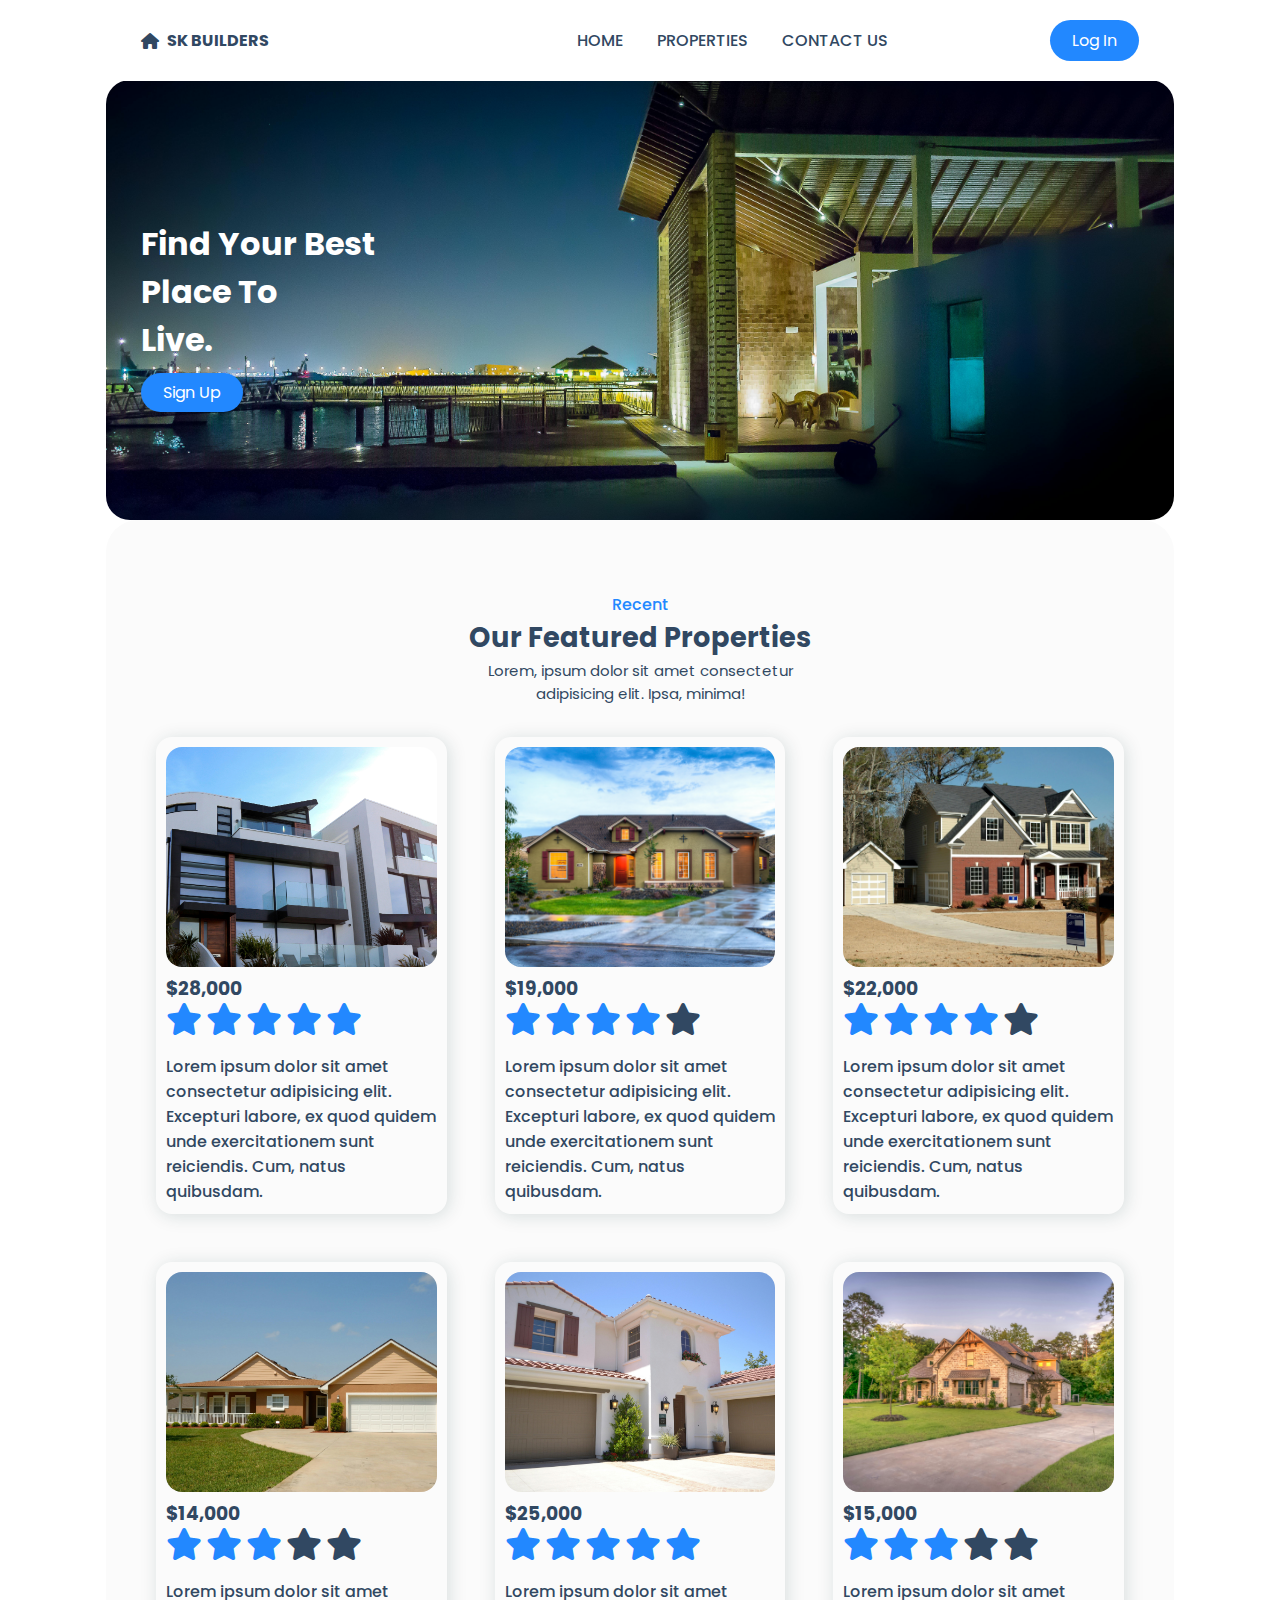
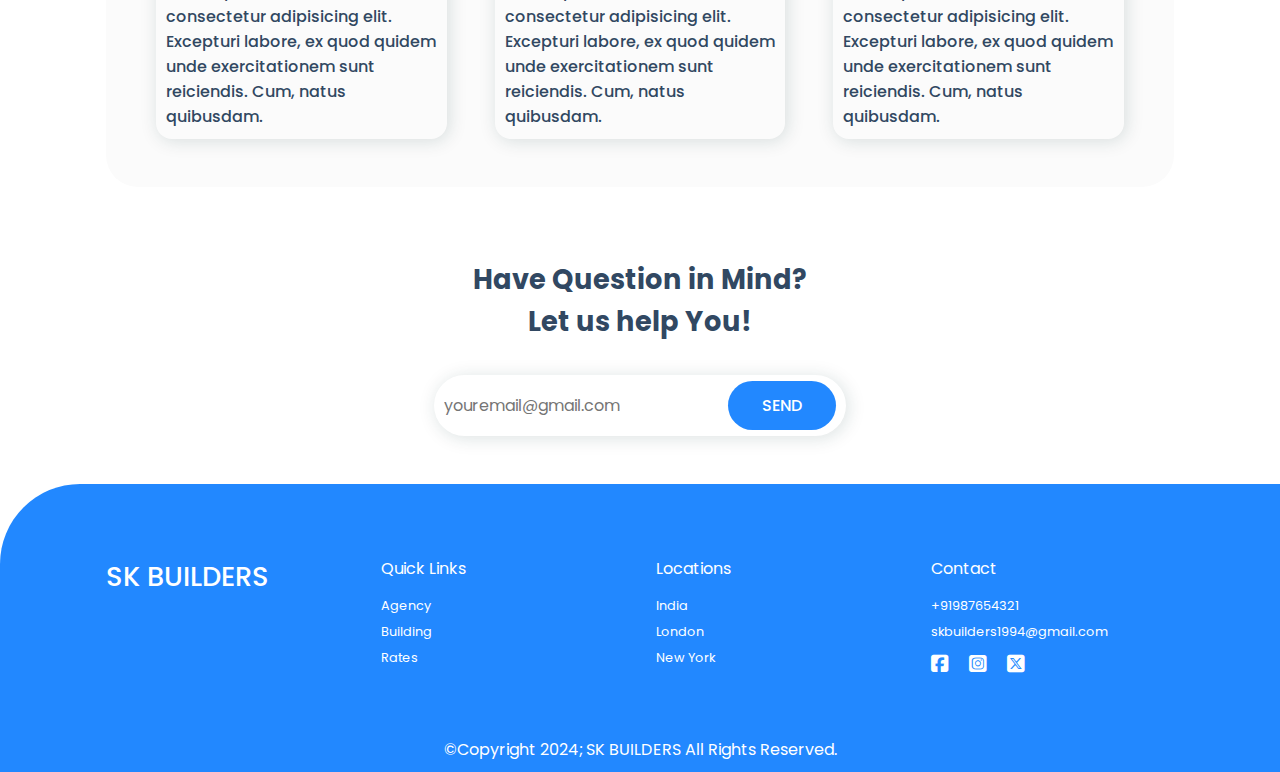
<file: index.html>
<!DOCTYPE html>
<html lang="en">

<head>
    <meta charset="UTF-8">
    <meta name="viewport" content="width=device-width, initial-scale=1.0">
    <title>SK Builders</title>
    <link rel="stylesheet" href="styles.css">
    <link rel="stylesheet" href="https://unpkg.com/boxicons@latest/css/boxicons.min.css">
    <link rel="stylesheet" href="https://cdnjs.cloudflare.com/ajax/libs/font-awesome/6.5.1/css/all.min.css">
</head>

<body>
    <!-- Header -->
    <header>
        <div class="nav container">
            <a href="index.html" class="logo"><i class="fa-solid fa-house"></i>SK Builders</a>
            <input type="checkbox" name="" id="menu">
            <label for="menu"><i class="bx bx-menu" id="menu-icon"></i></label>
            <ul class="navbar">
                <li><a href="#home">Home</a></li>
                <li><a href="#properties">Properties</a></li>
                <li><a href="#contact_us">Contact Us</a></li>
            </ul>
            <a href="./login.html" class="btn">Log In</a>
        </div>
    </header>

    <!-- Home -->

    <section class="home container" id="home">
        <div class="home-text">
            <h1>Find Your Best <br>Place To <br>Live.</h1>
            <a href="./signup.html" class="btn">Sign Up</a>
        </div>
    </section>

    <!-- Properties -->

    <section class="properties container" id="properties">
        <div class="heading">
            <span>Recent</span>
            <h2>Our Featured Properties</h2>
            <p>Lorem, ipsum dolor sit amet consectetur <br>adipisicing elit. Ipsa, minima!</p>
        </div>

        <div class="properties-container container">
            <div class="box">
                <img src="img/1.jpg" alt="">
                <h3>$28,000</h3>
                <span class="fa fa-star fa-2x checked"></span>
                <span class="fa fa-star fa-2x checked"></span>
                <span class="fa fa-star fa-2x checked"></span>
                <span class="fa fa-star fa-2x checked"></span>
                <span class="fa fa-star fa-2x checked"></span>

                <div class="content">
                    <p>Lorem ipsum dolor sit amet consectetur adipisicing elit. Excepturi labore, ex quod quidem unde
                        exercitationem sunt reiciendis. Cum, natus quibusdam.</p>
                </div>
            </div>

            <div class="box">
                <img src="img/2.jpg" alt="">
                <h3>$19,000</h3>
                <span class="fa fa-star fa-2x checked"></span>
                <span class="fa fa-star fa-2x checked"></span>
                <span class="fa fa-star fa-2x checked"></span>
                <span class="fa fa-star fa-2x checked"></span>
                <span class="fa fa-star fa-2x"></span>

                <div class="content">
                    <p>Lorem ipsum dolor sit amet consectetur adipisicing elit. Excepturi labore, ex quod quidem unde
                        exercitationem sunt reiciendis. Cum, natus quibusdam.</p>
                </div>
            </div>

            <div class="box">
                <img src="img/3.jpg" alt="">
                <h3>$22,000</h3>
                <span class="fa fa-star fa-2x checked"></span>
                <span class="fa fa-star fa-2x checked"></span>
                <span class="fa fa-star fa-2x checked"></span>
                <span class="fa fa-star fa-2x checked"></span>
                <span class="fa fa-star fa-2x"></span>

                <div class="content">
                    <p>Lorem ipsum dolor sit amet consectetur adipisicing elit. Excepturi labore, ex quod quidem unde
                        exercitationem sunt reiciendis. Cum, natus quibusdam.</p>
                </div>
            </div>

            <div class="box">
                <img src="img/4.jpg" alt="">
                <h3>$14,000</h3>
                <span class="fa fa-star fa-2x checked"></span>
                <span class="fa fa-star fa-2x checked"></span>
                <span class="fa fa-star fa-2x checked"></span>
                <span class="fa fa-star fa-2x"></span>
                <span class="fa fa-star fa-2x"></span>

                <div class="content">
                    <p>Lorem ipsum dolor sit amet consectetur adipisicing elit. Excepturi labore, ex quod quidem unde
                        exercitationem sunt reiciendis. Cum, natus quibusdam.</p>
                </div>
            </div>

            <div class="box">
                <img src="img/5.jpg" alt="">
                <h3>$25,000</h3>
                <span class="fa fa-star fa-2x checked"></span>
                <span class="fa fa-star fa-2x checked"></span>
                <span class="fa fa-star fa-2x checked"></span>
                <span class="fa fa-star fa-2x checked"></span>
                <span class="fa fa-star fa-2x checked"></span>

                <div class="content">
                    <p>Lorem ipsum dolor sit amet consectetur adipisicing elit. Excepturi labore, ex quod quidem unde
                        exercitationem sunt reiciendis. Cum, natus quibusdam.</p>
                </div>
            </div>

            <div class="box">
                <img src="img/6.jpg" alt="">
                <h3>$15,000</h3>
                <span class="fa fa-star fa-2x checked"></span>
                <span class="fa fa-star fa-2x checked"></span>
                <span class="fa fa-star fa-2x checked"></span>
                <span class="fa fa-star fa-2x"></span>
                <span class="fa fa-star fa-2x"></span>

                <div class="content">
                    <p>Lorem ipsum dolor sit amet consectetur adipisicing elit. Excepturi labore, ex quod quidem unde
                        exercitationem sunt reiciendis. Cum, natus quibusdam.</p>
                </div>
            </div>
        </div>
    </section>

    <!-- Contact Us -->

    <section class="contact_us container" id="contact_us">
        <h2>Have Question in Mind? <br>Let us help You!</h2>
        <form action="">
            <input type="email" name="" id="email-box" placeholder="youremail@gmail.com" required>
            <input type="submit" value="Send" class="btn">
        </form>
    </section>

    <!-- Footer -->

    <section class="footer" id="footer">
        <div class="footer-container container">
            <h2>SK BUILDERS</h2>

            <div class="footer-box">
                <h3>Quick Links</h3>
                <a href="#">Agency</a>
                <a href="#">Building</a>
                <a href="#">Rates</a>
            </div>

            <div class="footer-box">
                <h3>Locations</h3>
                <a href="#">India</a>
                <a href="#">London</a>
                <a href="#">New York</a>
            </div>

            <div class="footer-box">
                <h3>Contact</h3>
                <a href="#">+91987654321</a>
                <a href="#">skbuilders1994@gmail.com</a>
                <div class="social">
                    <a href="#"><i class="fa-brands fa-square-facebook"></i></a>
                    <a href="#"><i class="fa-brands fa-square-instagram"></i></a>
                    <a href="#"><i class="fa-brands fa-square-x-twitter"></i></a>
                </div>
            </div>

        </div>
    </section>

    <div class="copyright">
        <p>&copy;Copyright 2024; SK BUILDERS All Rights Reserved.</p>
    </div>

</body>

</html>
</file>
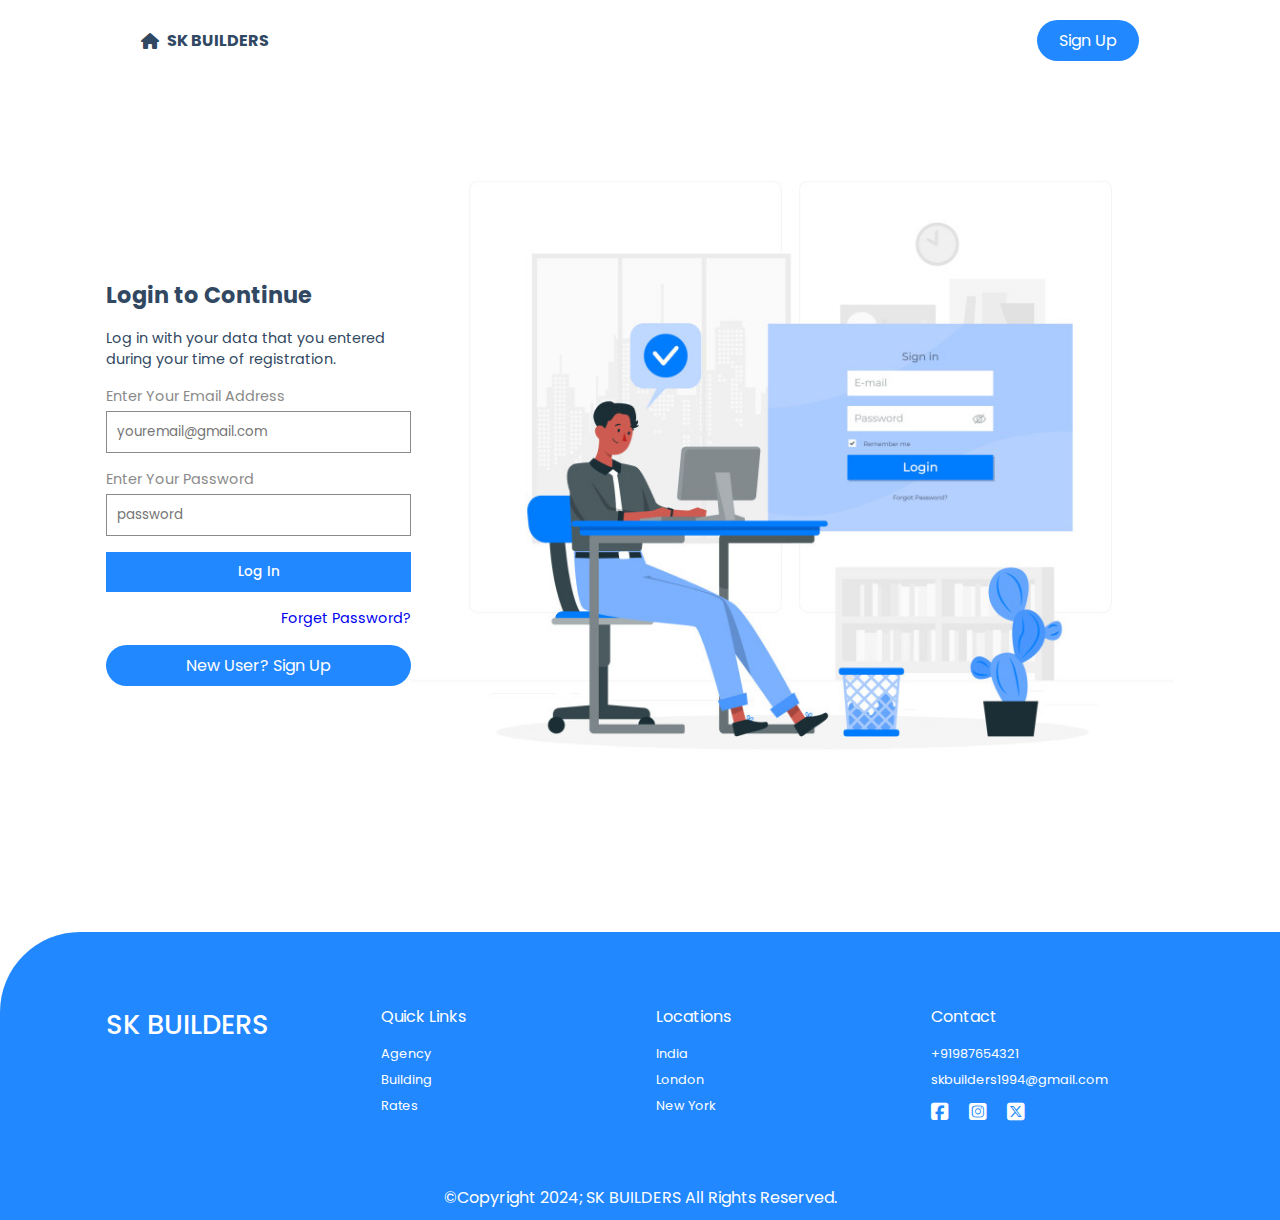
<file: login.html>
<!DOCTYPE html>
<html lang="en">

<head>
    <meta charset="UTF-8">
    <meta name="viewport" content="width=device-width, initial-scale=1.0">
    <title>SK Builders | Log In</title>
    <link rel="stylesheet" href="styles.css">
    <link rel="stylesheet" href="https://unpkg.com/boxicons@latest/css/boxicons.min.css">
    <link rel="stylesheet" href="https://cdnjs.cloudflare.com/ajax/libs/font-awesome/6.5.1/css/all.min.css">
</head>

<body>
    <!-- Header -->
    <header>
        <div class="nav container">
            <a href="index.html" class="logo"><i class="fa-solid fa-house"></i>SK Builders</a>

            <a href="signup.html" class="btn">Sign Up</a>
        </div>
    </header>

    <!-- Login -->

    <div class="login container">
        <div class="login-container">
            <h2>Login to Continue</h2>
            <p>Log in with your data that you entered <br>during your time of registration.</p>
            <form action="">
                <span>Enter Your Email Address</span>
                <input type="email" name="" id="" placeholder="youremail@gmail.com" required>
                <span>Enter Your Password</span>
                <input type="password" name="" id="" placeholder="password" required>
                <input type="submit" value="Log In" class="button">
                <a href="#">Forget Password?</a>
            </form>
            <a href="signup.html" class="btn">New User? Sign Up</a>
        </div>
        <div class="login-image">
            <img src="./img/login.jpg" alt="">
        </div>
    </div>

    <!-- Footer -->

    <section class="footer" id="footer">
        <div class="footer-container container">
            <h2>SK BUILDERS</h2>

            <div class="footer-box">
                <h3>Quick Links</h3>
                <a href="#">Agency</a>
                <a href="#">Building</a>
                <a href="#">Rates</a>
            </div>

            <div class="footer-box">
                <h3>Locations</h3>
                <a href="#">India</a>
                <a href="#">London</a>
                <a href="#">New York</a>
            </div>

            <div class="footer-box">
                <h3>Contact</h3>
                <a href="#">+91987654321</a>
                <a href="#">skbuilders1994@gmail.com</a>
                <div class="social">
                    <a href="#"><i class="fa-brands fa-square-facebook"></i></a>
                    <a href="#"><i class="fa-brands fa-square-instagram"></i></a>
                    <a href="#"><i class="fa-brands fa-square-x-twitter"></i></a>
                </div>
            </div>

        </div>
    </section>

    <div class="copyright">
        <p>&copy;Copyright 2024; SK BUILDERS All Rights Reserved.</p>
    </div>

</body>

</html>
</file>
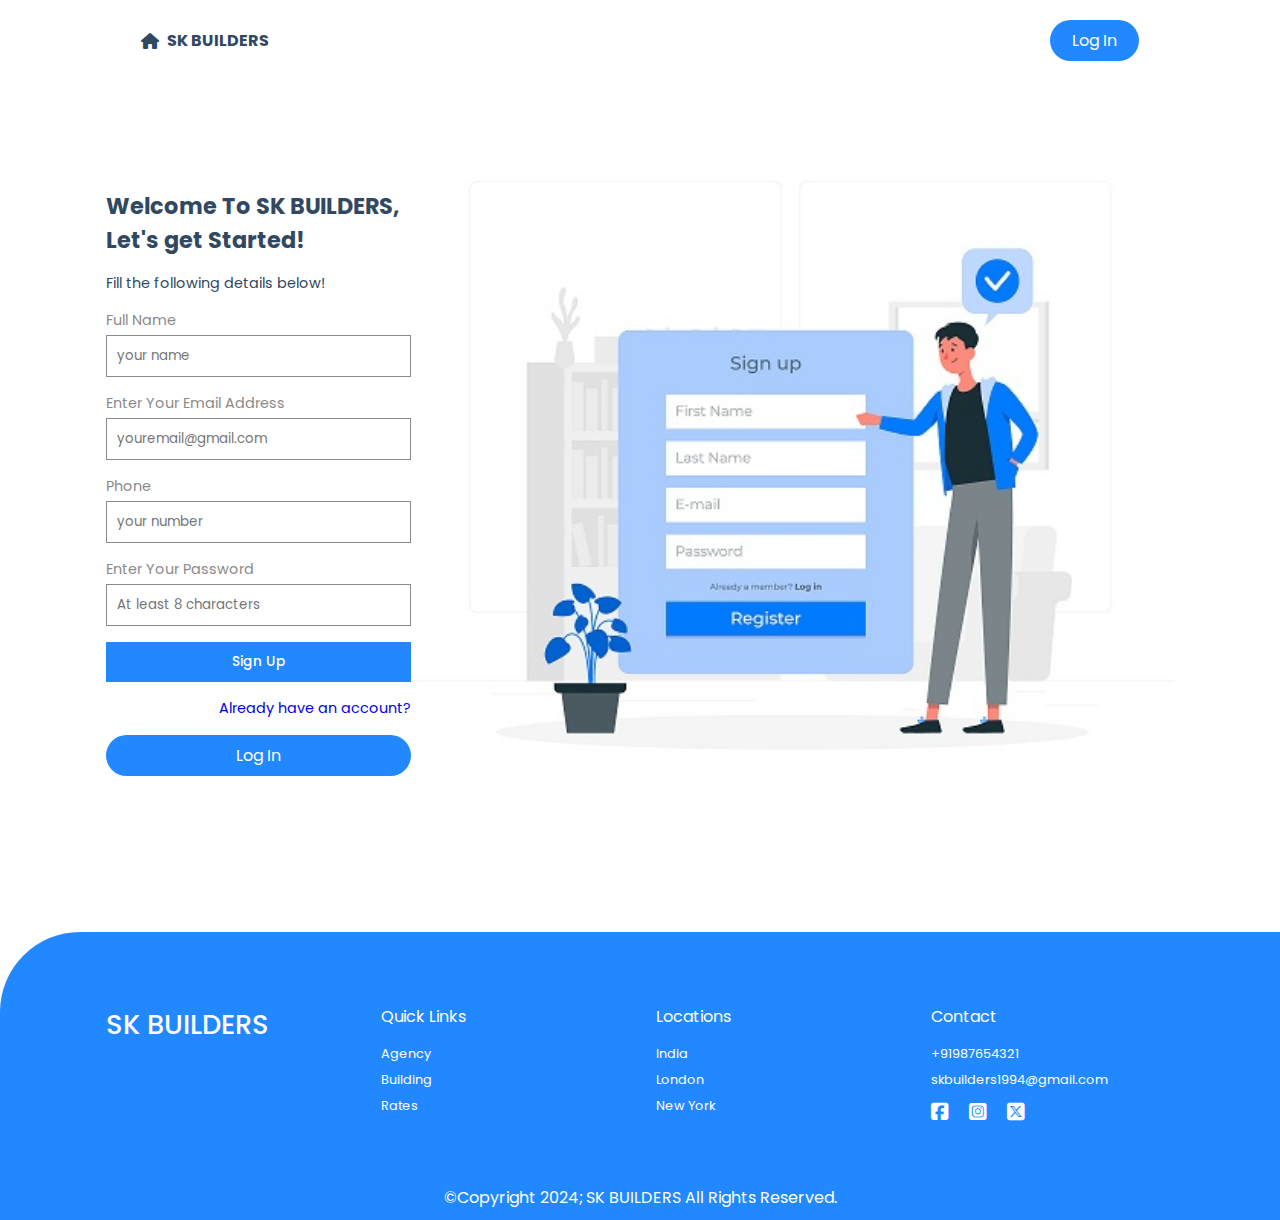
<file: signup.html>
<!DOCTYPE html>
<html lang="en">

<head>
    <meta charset="UTF-8">
    <meta name="viewport" content="width=device-width, initial-scale=1.0">
    <title>SK Builders | Sign Up</title>
    <link rel="stylesheet" href="styles.css">
    <link rel="stylesheet" href="https://unpkg.com/boxicons@latest/css/boxicons.min.css">
    <link rel="stylesheet" href="https://cdnjs.cloudflare.com/ajax/libs/font-awesome/6.5.1/css/all.min.css">
</head>

<body>
    <!-- Header -->
    <header>
        <div class="nav container">
            <a href="index.html" class="logo"><i class="fa-solid fa-house"></i>SK Builders</a>

            <a href="login.html" class="btn">Log In</a>
        </div>
    </header>

    <!-- Sign Up -->

    <div class="login container">
        <div class="login-container">
            <h2>Welcome To SK BUILDERS, Let's get Started! </h2>
            <p>Fill the following details below!</p>
            <form action="">
                <span>Full Name</span>
                <input type="text" name="" id="" placeholder="your name" required>
                <span>Enter Your Email Address</span>
                <input type="email" name="" id="" placeholder="youremail@gmail.com" required>
                <span>Phone</span>
                <input type="tel" name="" id="" placeholder="your number" required>
                <span>Enter Your Password</span>
                <input type="password" name="" id="" placeholder="At least 8 characters" required>
                <input type="submit" value="Sign Up" class="button">
                <a href="login.html">Already have an account?</a>
            </form>
            <a href="login.html" class="btn">Log In</a>
        </div>
        <div class="login-image">
            <img src="./img/signup.jpg" alt="">
        </div>
    </div>

    <!-- Footer -->

    <section class="footer" id="footer">
        <div class="footer-container container">
            <h2>SK BUILDERS</h2>

            <div class="footer-box">
                <h3>Quick Links</h3>
                <a href="#">Agency</a>
                <a href="#">Building</a>
                <a href="#">Rates</a>
            </div>

            <div class="footer-box">
                <h3>Locations</h3>
                <a href="#">India</a>
                <a href="#">London</a>
                <a href="#">New York</a>
            </div>

            <div class="footer-box">
                <h3>Contact</h3>
                <a href="#">+91987654321</a>
                <a href="#">skbuilders1994@gmail.com</a>
                <div class="social">
                    <a href="#"><i class="fa-brands fa-square-facebook"></i></a>
                    <a href="#"><i class="fa-brands fa-square-instagram"></i></a>
                    <a href="#"><i class="fa-brands fa-square-x-twitter"></i></a>
                </div>
            </div>

        </div>
    </section>

    <div class="copyright">
        <p>&copy;Copyright 2024; SK BUILDERS All Rights Reserved.</p>
    </div>

</body>

</html>
</file>
<file: styles.css>
@import url('https://fonts.googleapis.com/css2?family=Poppins:wght@400;500;600;700&display=swap');

* {
    font-family: 'Poppins', sans-serif;
    margin: 0;
    padding: 0;
    box-sizing: border-box;
    scroll-behavior: smooth;
    scroll-padding-top: 3rem;
    list-style: none;
    text-decoration: none;
}

:root {
    --main-color: #2288ff;
    --second-color: #192f6a;
    --text-color: #314862;
    --bg-color: #fff;
    --box-shadow: 2px 2px 18px rgb(14 52 54 / 15%);

}

img {
    width: 100%;
}

body {
    color: var(--text-color);
}

section {
    padding: 4.5rem 0 3rem;
}

.container {
    max-width: 1068px;
    margin-right: auto;
    margin-left: auto;
}

/* Header */

header {
    display: block;
    width: 100%;
    background: var(--bg-color);
    position: fixed;
    top: 0;
    left: 0;
    z-index: 100;
}

.nav {
    display: flex;
    align-items: center;
    justify-content: space-between;
    padding: 20px 35px;
}

.logo {
    display: flex;
    align-items: center;
    column-gap: 0.5rem;
    font-size: 1rem;
    font-weight: 700;
    color: var(--text-color);
    text-transform: uppercase;
}

.logo:hover {
    text-decoration: underline;
    color: var(--main-color);
}

.logo .bx {
    font-size: 24px;
    color: var(--main-color);
}

.navbar {
    display: flex;
}

.navbar a {
    padding: 8px 17px;
    color: var(--text-color);
    font-size: 1rem;
    text-transform: uppercase;
    font-weight: 500;
}

.navbar a:hover {
    text-decoration: underline;
    color: var(--main-color);
}

#menu-icon {
    font-size: 24px;
    cursor: pointer;
    display: none;
}

#menu {
    display: none;
}

.btn {
    padding: 8px 22px;
    background: var(--main-color);
    color: var(--bg-color);
    border-radius: 5rem;
}

.btn:hover {
    background: #3492fd;
}


/* Home */
.home {
    margin-top: 5rem;
    background: url(img/Thumb.jpg);
    background-repeat: no-repeat;
    background-size: cover;
    background-position: center;
    height: 440px;
    border-radius: 1.5rem;
    display: flex;
    align-items: center;

}

.home-text {
    padding-left: 35px;
}

.home-text h1 {
    color: var(--bg-color);
    font-size: 2rem;
    margin-bottom: 1rem;
}

/* Properties */

.heading {
    text-align: center;
    margin-bottom: 2rem;
}

.heading span {
    font-weight: 500;
    color: var(--main-color);
}

.heading h2 {
    font-size: 1.7rem;
}

.heading p {
    font-size: 0.938rem;
}

.properties {
    background: #fbfbfb;
    border-radius: 2rem;
}

.checked {
    color: #2288ff;
}

.properties-container {
    display: grid;
    grid-template-columns: repeat(auto-fit, minmax(240px, auto));
    gap: 3rem;
    padding: 0 50px;
}

.properties-container .box {
    background: var(--box-shadow);
    padding: 10px;
    border-radius: 1rem;
    box-shadow: var(--box-shadow);
}

.properties-container .box:hover {
    transform: translateY(-10px);
    transition: 0.5s;
    cursor: pointer;
}

.properties-container .box img {
    border-radius: 1rem;
    height: 220px;
    object-fit: cover;
    object-position: center;
}

.properties-container .box .content {
    display: flex;
    justify-content: space-between;
    margin-top: 1rem;
    font-weight: 500;
}

/* Contact Us */

.contact_us {
    display: flex;
    flex-direction: column;
    align-items: center;
    row-gap: 2rem;
    justify-content: center;
    text-align: center;
}

.contact_us h2 {
    font-size: 1.7rem;
}

.contact_us form {
    background: var(--bg-color);
    box-shadow: var(--box-shadow);
    padding: 6px 10px;
    border-radius: 5rem;
}

.contact_us form input {
    border: none;
    outline: none;
    font-size: 1rem;
}

.contact_us #email-box {
    width: 280px;
}

.contact_us .btn {
    padding: 12px 34px;
    font-weight: 500;
    text-transform: uppercase;
}

.contact_us .btn:hover {
    cursor: pointer;
}

/* Footer */

.footer {
    background: var(--main-color);
    color: var(--bg-color);
    border-radius: 5rem 0 0 0;
}

.footer-container {
    display: grid;
    grid-template-columns: repeat(auto-fit, minmax(240px, auto));
    gap: 2rem;
}

.footer-container h2 {
    font-size: 1.7rem;
    font-weight: 500;
}

.footer-box {
    display: flex;
    flex-direction: column;
}

.footer-box h3 {
    margin-bottom: 1rem;
    font-size: 1rem;
    font-weight: 400;
}

.footer-box a {
    font-size: 0.8rem;
    color: var(--bg-color);
    font-weight: 400;
    margin-bottom: 0.5rem;
}

.footer-box a:hover {
    color: var(--text-color);
}

.social a {
    font-size: 20px;
    margin-right: 1rem;
}

.social a:hover {
    color: var(--second-color);
}

.copyright {
    padding: 10px;
    text-align: center;
    color: var(--bg-color);
    background: var(--main-color);
}

/* Login and Sign Up */

.login {
    display: grid;
    grid-template-columns: 0.4fr 1fr;
    align-items: center;
    min-height: 100vh;
    margin-top: 2rem;
}


.login-container {
    display: flex;
    flex-direction: column;
    row-gap: 1rem;
}

.login-container h2 {
    font-size: 1.4rem;
}

.login-container p {
    font-size: 0.9rem;
}

.login-container form {
    display: flex;
    flex-direction: column;
}

.login-container form span {
    font-size: 0.9rem;
    color: #8a8a8a;
    margin-bottom: 4px;
}

.login-container form input {
    border: 1px solid #8a8a8a;
    outline: none;
    padding: 10px;
    margin-bottom: 1rem;
    background: var(--bg-color);
}

.login-container form .button {
    outline: none;
    border: none;
    background: var(--main-color);
    color: var(--bg-color);
    font-size: 0.85rem;
    font-weight: 500;
}

.login-container form .button:hover {
    cursor: pointer;
    background-color: #3492fd;
}

.login-container form a {
    font-size: 0.9rem;
    text-align: right;
}

.login-container .btn {
    text-align: center;
}

/* Responsive */

@media (max-width: 1080px) {
    .container {
        margin-left: 1rem;
        margin-right: 1rem;
    }
}

@media (max-width: 880px) {
    section {
        padding: 4rem 0 3rem;

    }

    .properties-container {
        grid-template-columns: repeat(auto-fit, minmax(200px, auto));
        gap: 1rem;
        padding: 0 10px;
    }

    .footer-container {
        grid-template-columns: repeat(auto-fit, minmax(200px, auto));
        gap: 1rem;
    }

    .login {
        grid-template-columns: 0.6fr 1fr;
    }
}

@media (max-width: 768px) {
    .nav {
        padding: 10px 0;
    }

    #menu-icon {
        display: initial;
    }

    .navbar {
        position: absolute;
        top: 100%;
        right: 0;
        left: 0;
        display: flex;
        flex-direction: column;
        background: var(--second-color);
        text-align: center;
        clip-path: circle(0% at 100% 1%);
        transition: 0.6s;
    }

    .navbar a {
        display: block;
        margin: 1rem;
        padding: 20px;
        color: var(--bg-color);
    }

    .navbar a:hover {
        background: var(--main-color);
        color: var(--bg-color);
        transition: 0.2s;
    }

    #menu:checked~.navbar {
        clip-path: circle(144% at 100% 1%);
    }
}

@media (max-width: 638px) {
    .login {
        grid-template-columns: 0.8fr 1fr;
    }

    .login {
        margin-top: 3rem;
    }
}

@media (max-width: 572px) {
    .login-image {
        display: flex;
    }

    .login {
        padding: 15px;
        justify-content: center;
        grid-template-columns: 1fr;
    }
}

@media (max-width: 442px) {
    .home-text {
        padding-left: 14px;
    }

    .home-text h1 {
        font-size: 1.7rem;
    }

    .heading h2,
    .contact_us h2 {
        font-size: 1.4rem;
    }

    .properties-container {
        padding: 0;
    }

    .contact_us #email-box {
        width: 180px;
    }

    .footer {
        border-radius: 3rem 0 0 0;
    }
}
</file>
